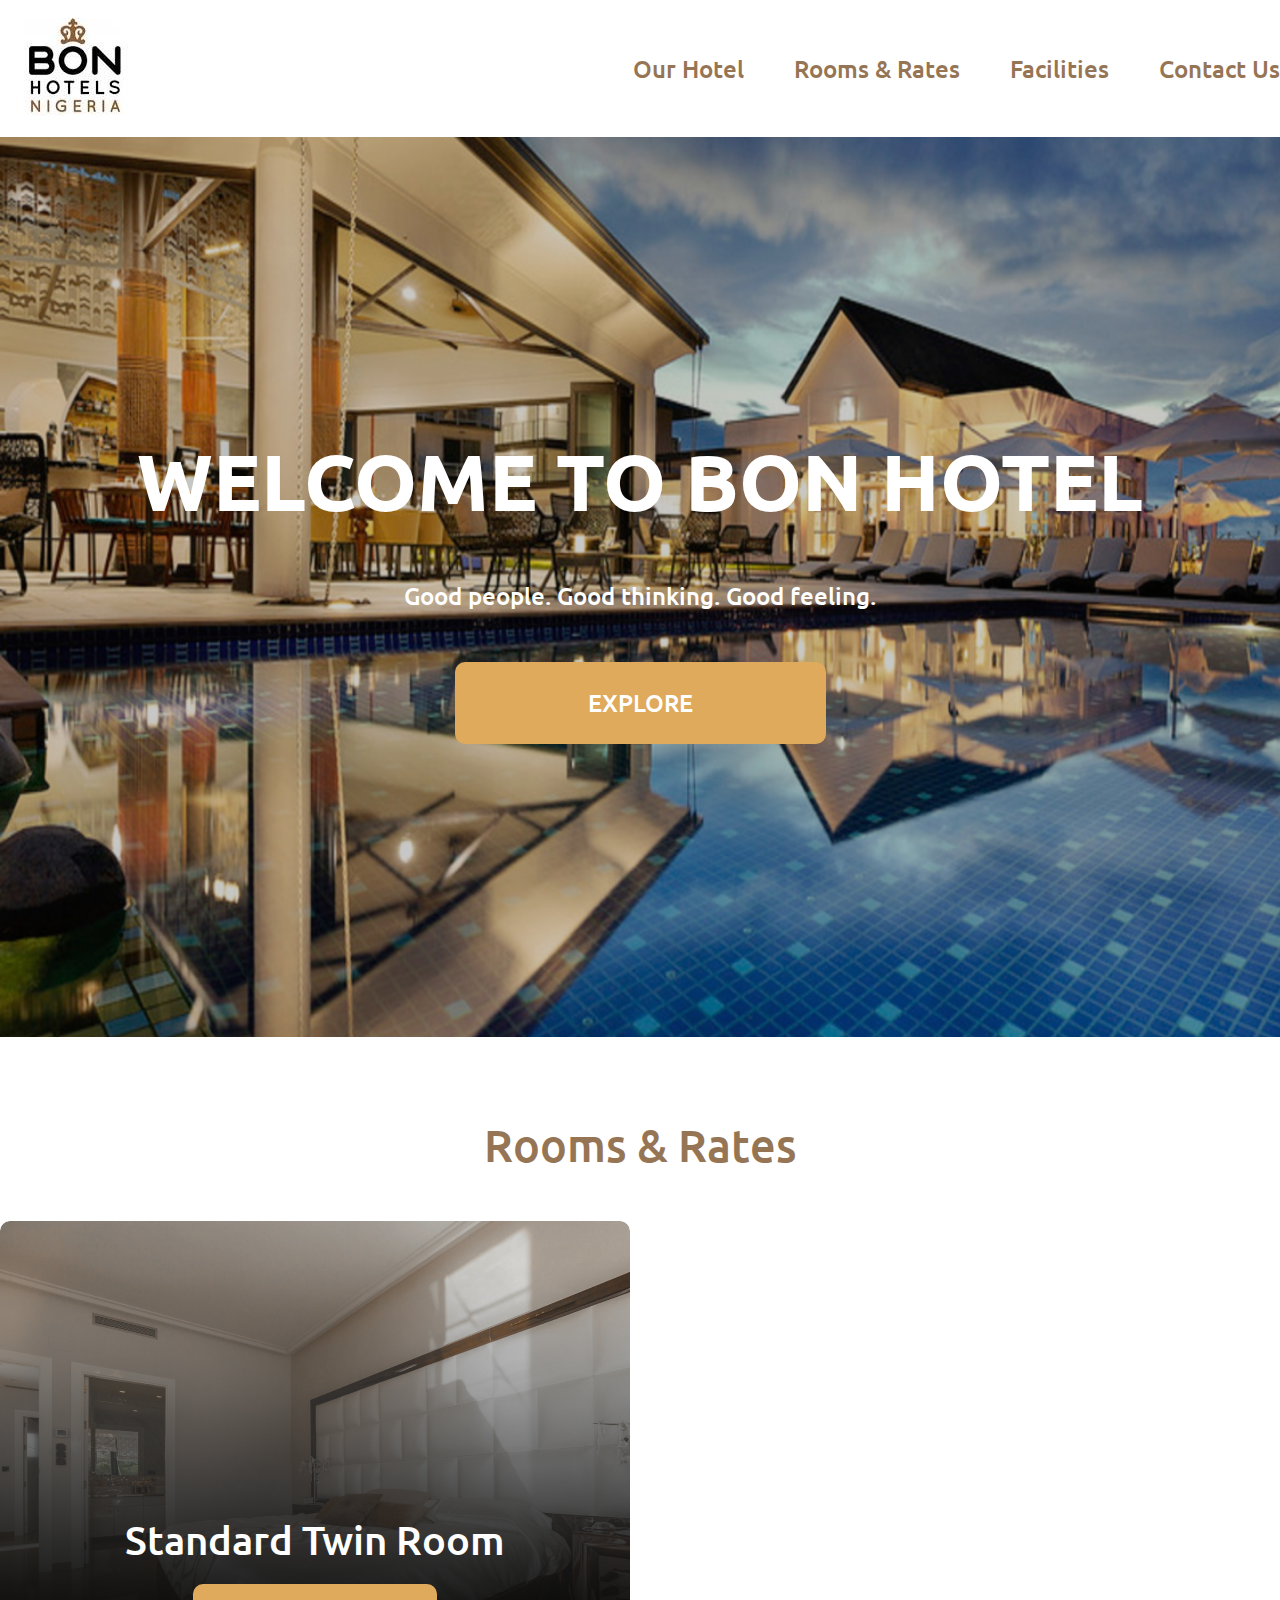
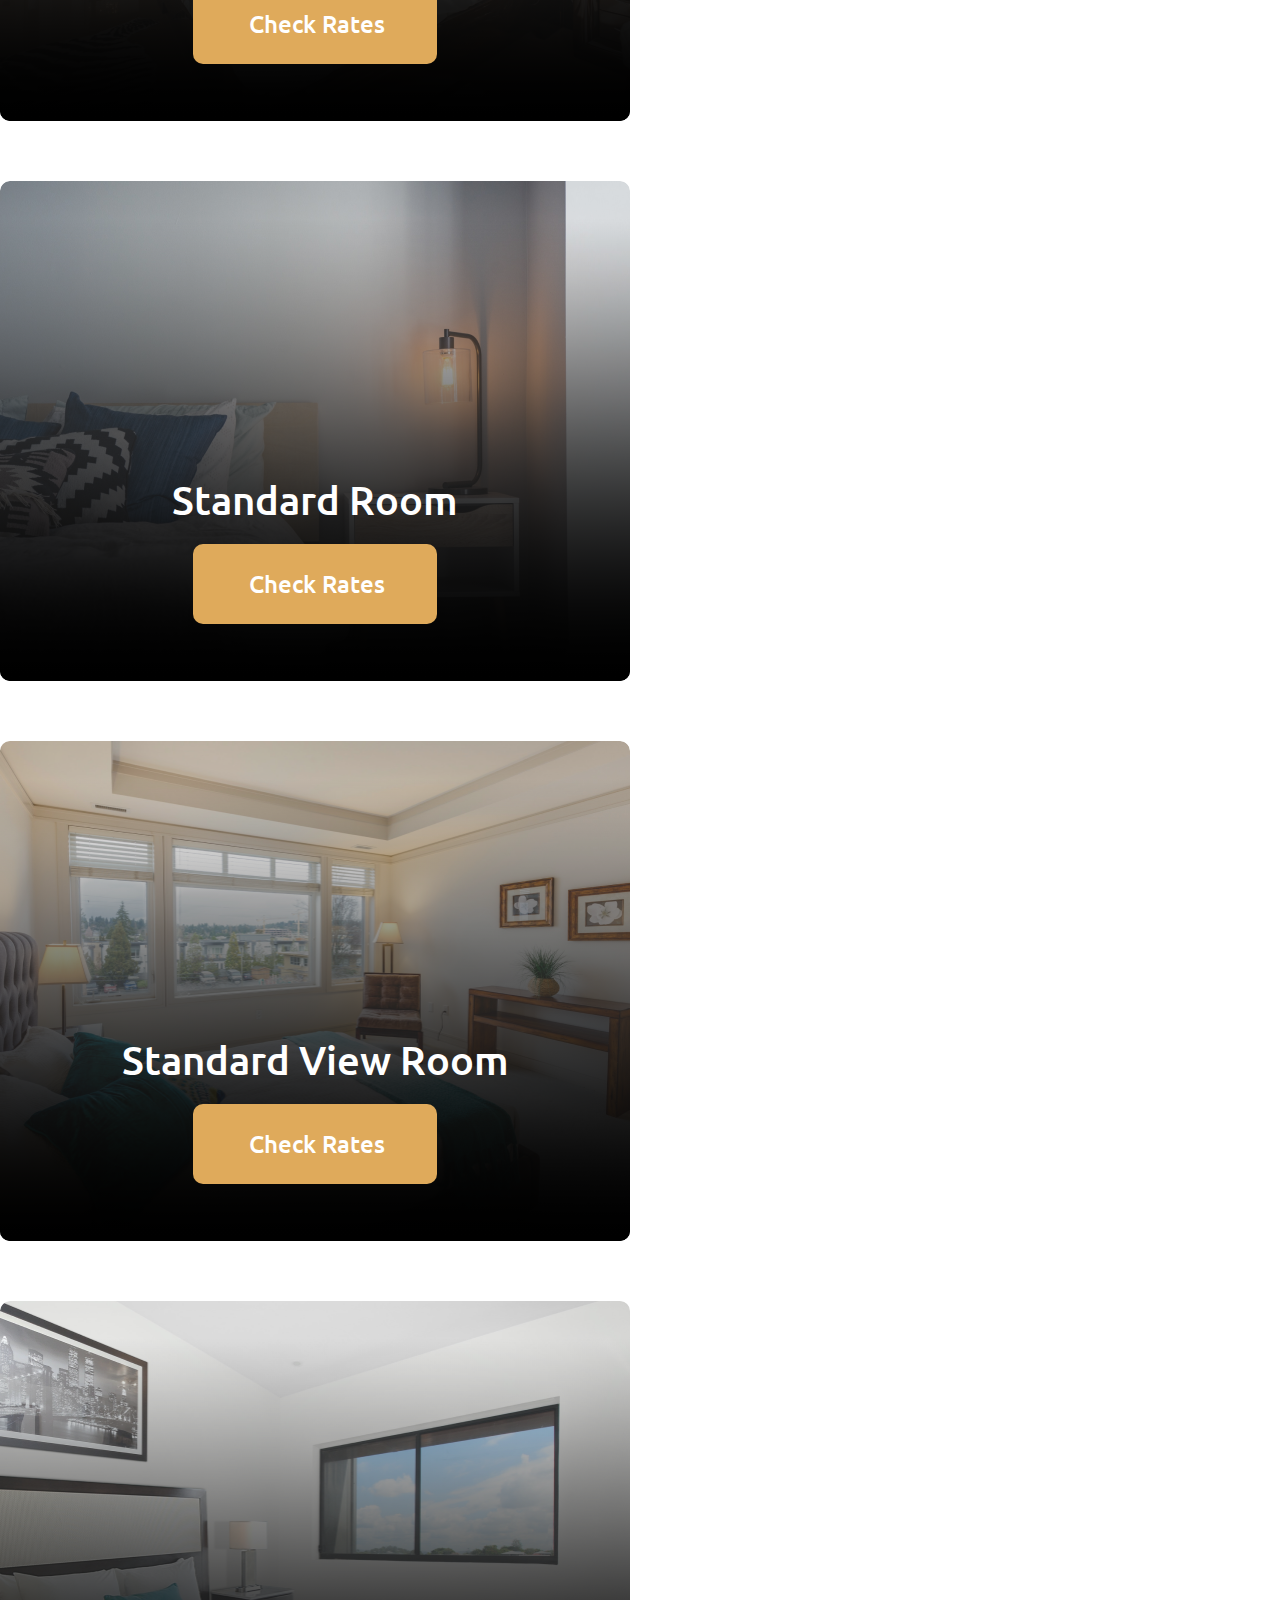
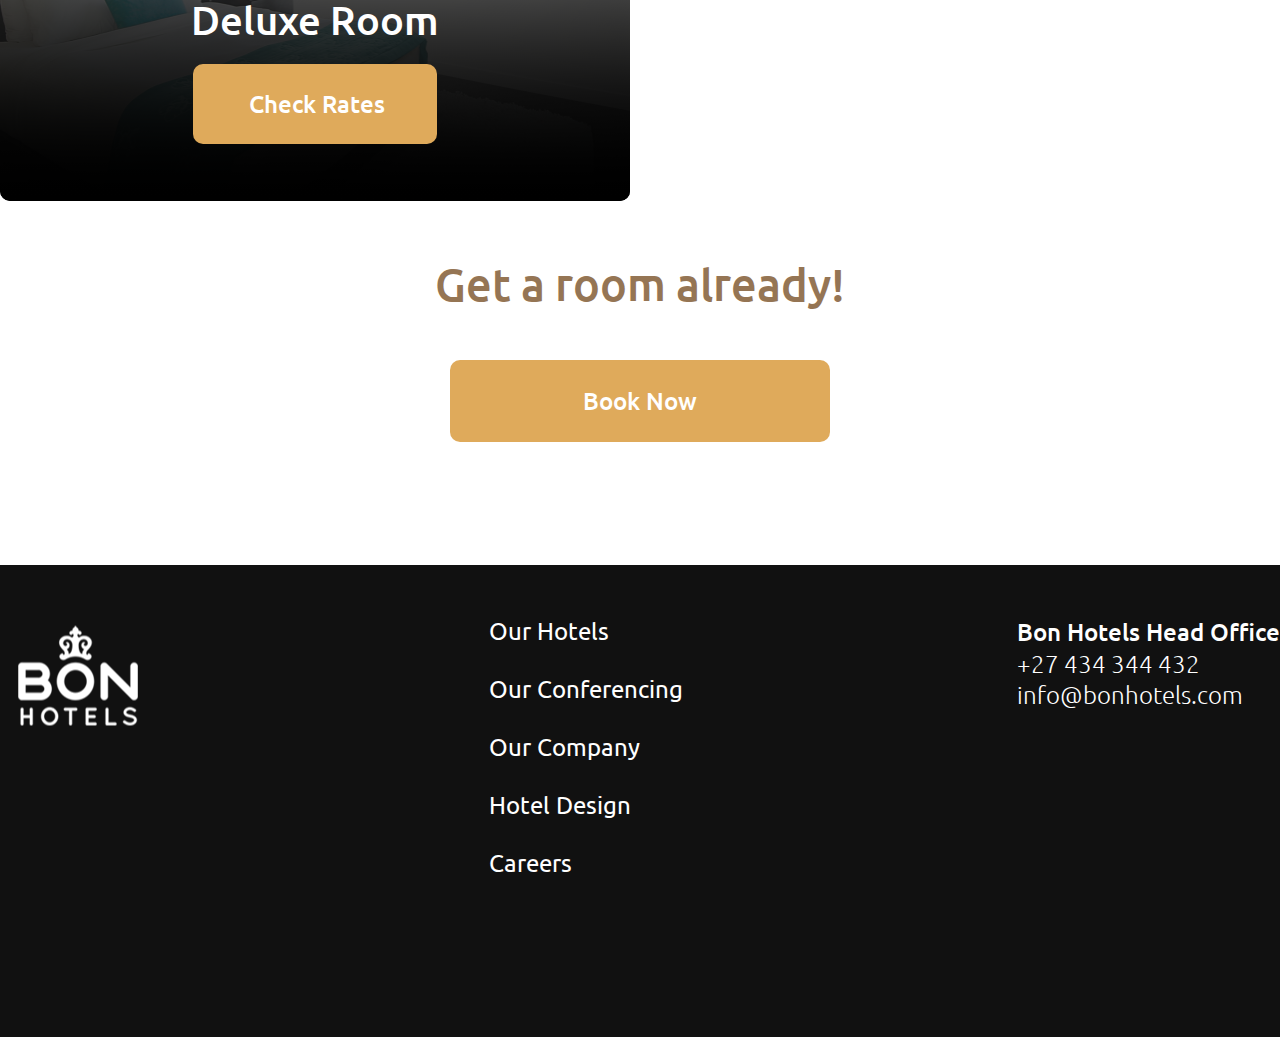
<file: index.html>
<!DOCTYPE html>
<html lang="en">
<head>
    <meta charset="UTF-8">
    <meta name="viewport" content="width=device-width, initial-scale=1.0">
    <title>Bon Hotel</title>
    <link rel="stylesheet" href="style.css">
    <link rel="preconnect" href="https://fonts.googleapis.com">
    <link rel="preconnect" href="https://fonts.gstatic.com" crossorigin>
    <link href="https://fonts.googleapis.com/css2?family=Ubuntu:wght@300;500;700&display=swap" rel="stylesheet">
</head>
<body>
    <head class="header">
        <div class="container">
            <div class="header-flex">
                <img src="images/logo.png" alt="logo">
                    <nav class="navigation">
                        <a href="#first-section" class="nav-link">Our Hotel</a>
                        <a href="#second-section" class="nav-link">Rooms & Rates</a>
                        <a href="#third-section" class="nav-link">Facilities</a>
                        <a href="#newspage.html" class="nav-link">Contact Us</a>
                    </nav>
            </div>
        </div>

    </head>
    <main>
        <section class="first-section" id="first-section">
            <div class="first-section-content">
                <h1 class="main-title">WELCOME TO BON HOTEL</h1>
                <p class="description">Good people. Good thinking. Good feeling.</p>
                <a href="#" class="button">EXPLORE</a>
            </div>    
        </section>
        <section class="second-section" id="second-section">
            <div class="container">
                <h2 class="secondary-title">Rooms & Rates</h2>
                <div class="rooms-gallery">
                    <div class="rooms-card">
                        <img src="images/card1.png" alt="card1">
                        <div class="overlay"></div>
                        <div class="cards-content">
                            <h3 class="card-title">Standard Twin Room</h3>
                            <a href="#" class="button button-small">Check Rates</a>
                        </div>
                    </div>
                    <div class="rooms-card">
                        <img src="images/card2.png" alt="card1">
                        <div class="overlay"></div>
                        <div class="cards-content">
                            <h3 class="card-title">Standard Room</h3>
                            <a href="#" class="button button-small">Check Rates</a>
                        </div>
                    </div>
                    <div class="rooms-card">
                        <img src="images/card3.png" alt="card1">
                        <div class="overlay"></div>
                        <div class="cards-content">
                            <h3 class="card-title">Standard View Room</h3>
                            <a href="#" class="button button-small">Check Rates</a>
                        </div>
                    </div>
                    <div class="rooms-card">
                        <img src="images/card4.png" alt="card1">
                        <div class="overlay"></div>
                        <div class="cards-content">
                            <h3 class="card-title">Deluxe Room</h3>
                            <a href="#" class="button button-small">Check Rates</a>
                        </div>
                    </div>
                </div>
            </div>

        </section>
        <section class="third-section" id="third-section">
            <div class="container">
                <div class="contact-us">
                    <h2 class="secondary-title">Get a room already!</h2>
                    <a href="#" class="button">Book Now</a>
                </div>
            </div>
        </section>

    </main>
    <footer>
        <div class="container">
            <div class="footer-content">
                <img src="images/logoblack.png" alt="logo black">
                <nav class="footer-navigation">
                    <a href="#" class="footer-nav-links">Our Hotels</a>
                    <a href="#" class="footer-nav-links">Our Conferencing</a>
                    <a href="#" class="footer-nav-links">Our Company</a>
                    <a href="#" class="footer-nav-links">Hotel Design</a>
                    <a href="#" class="footer-nav-links">Careers</a>
                </nav>
                <div class="footer-text">
                    <p>Bon Hotels Head Office</p>
                    <a href="tel:+27 434 344 432">+27 434 344 432</a>
                    <a href="mailto:info@bonhotels.com">info@bonhotels.com</a>                        
                </div>
            </div>
        </div>

    </footer>
    
</body>
</html>
</file>
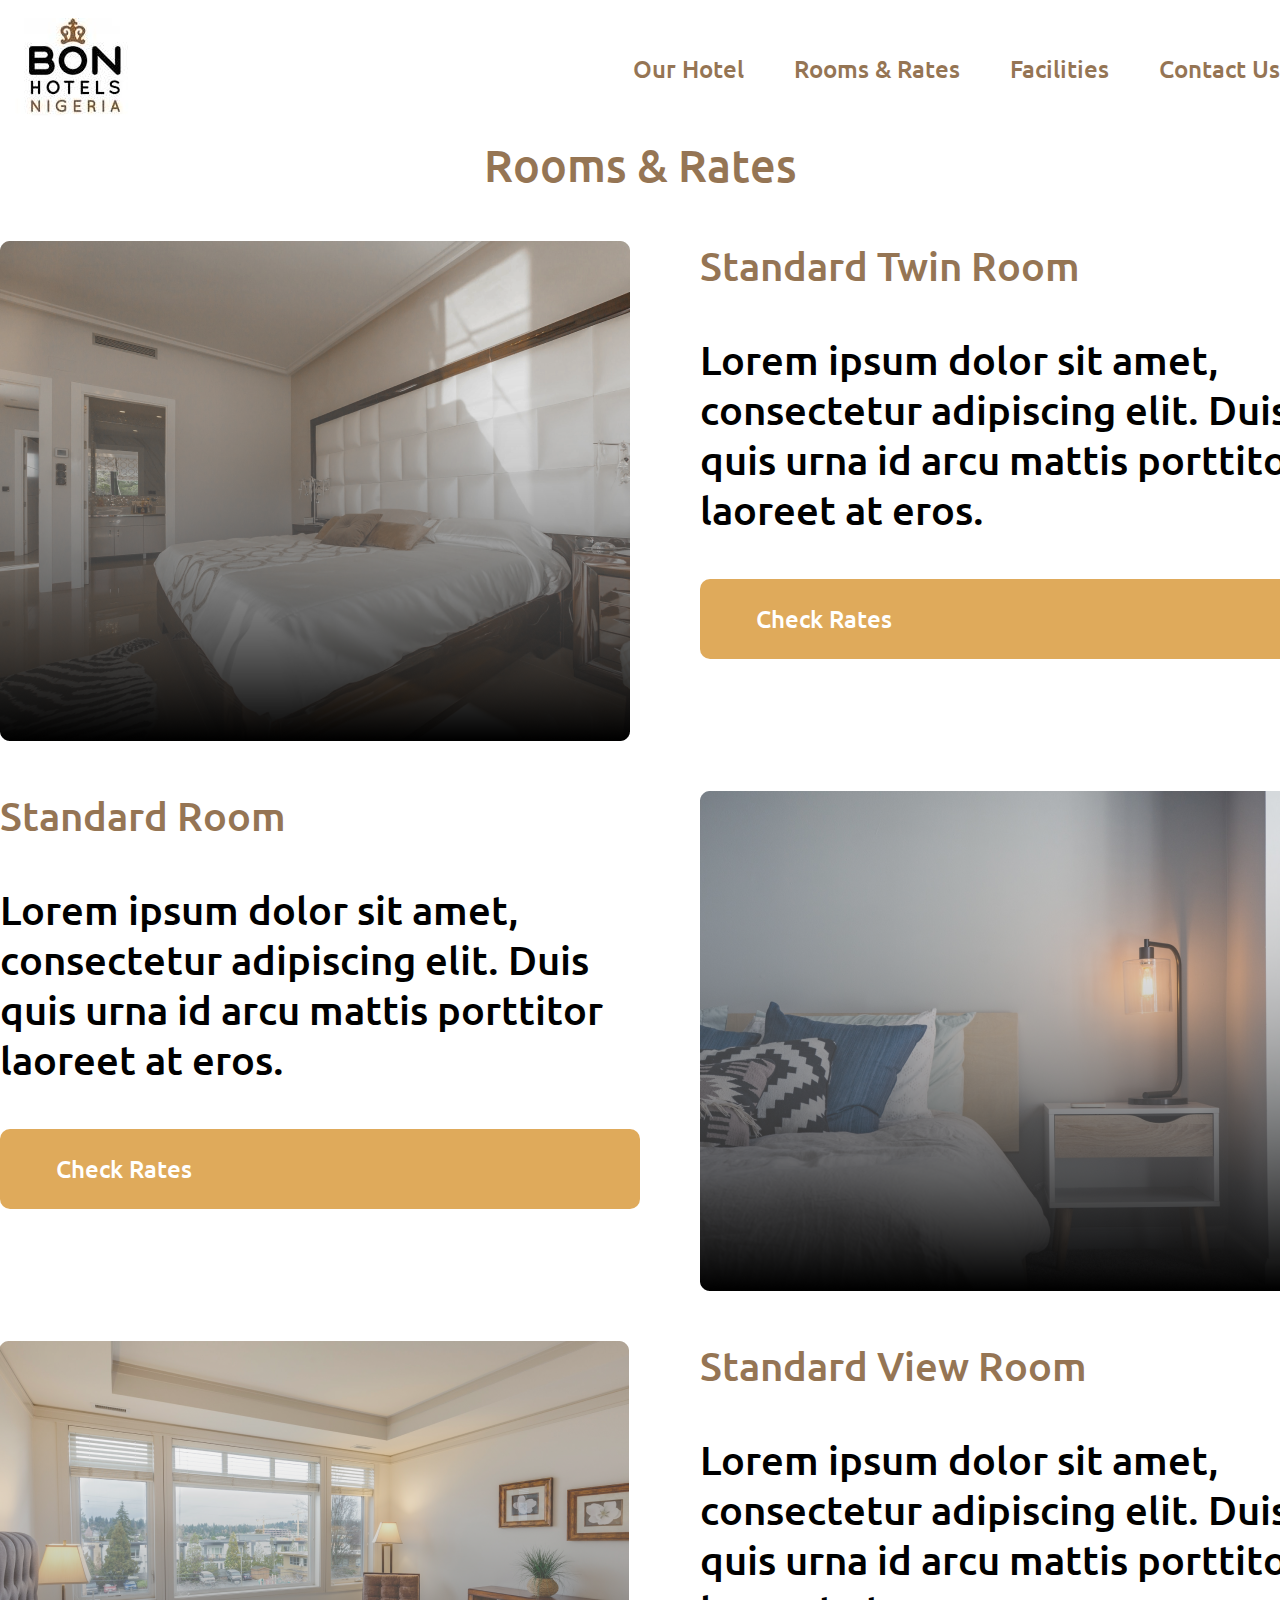
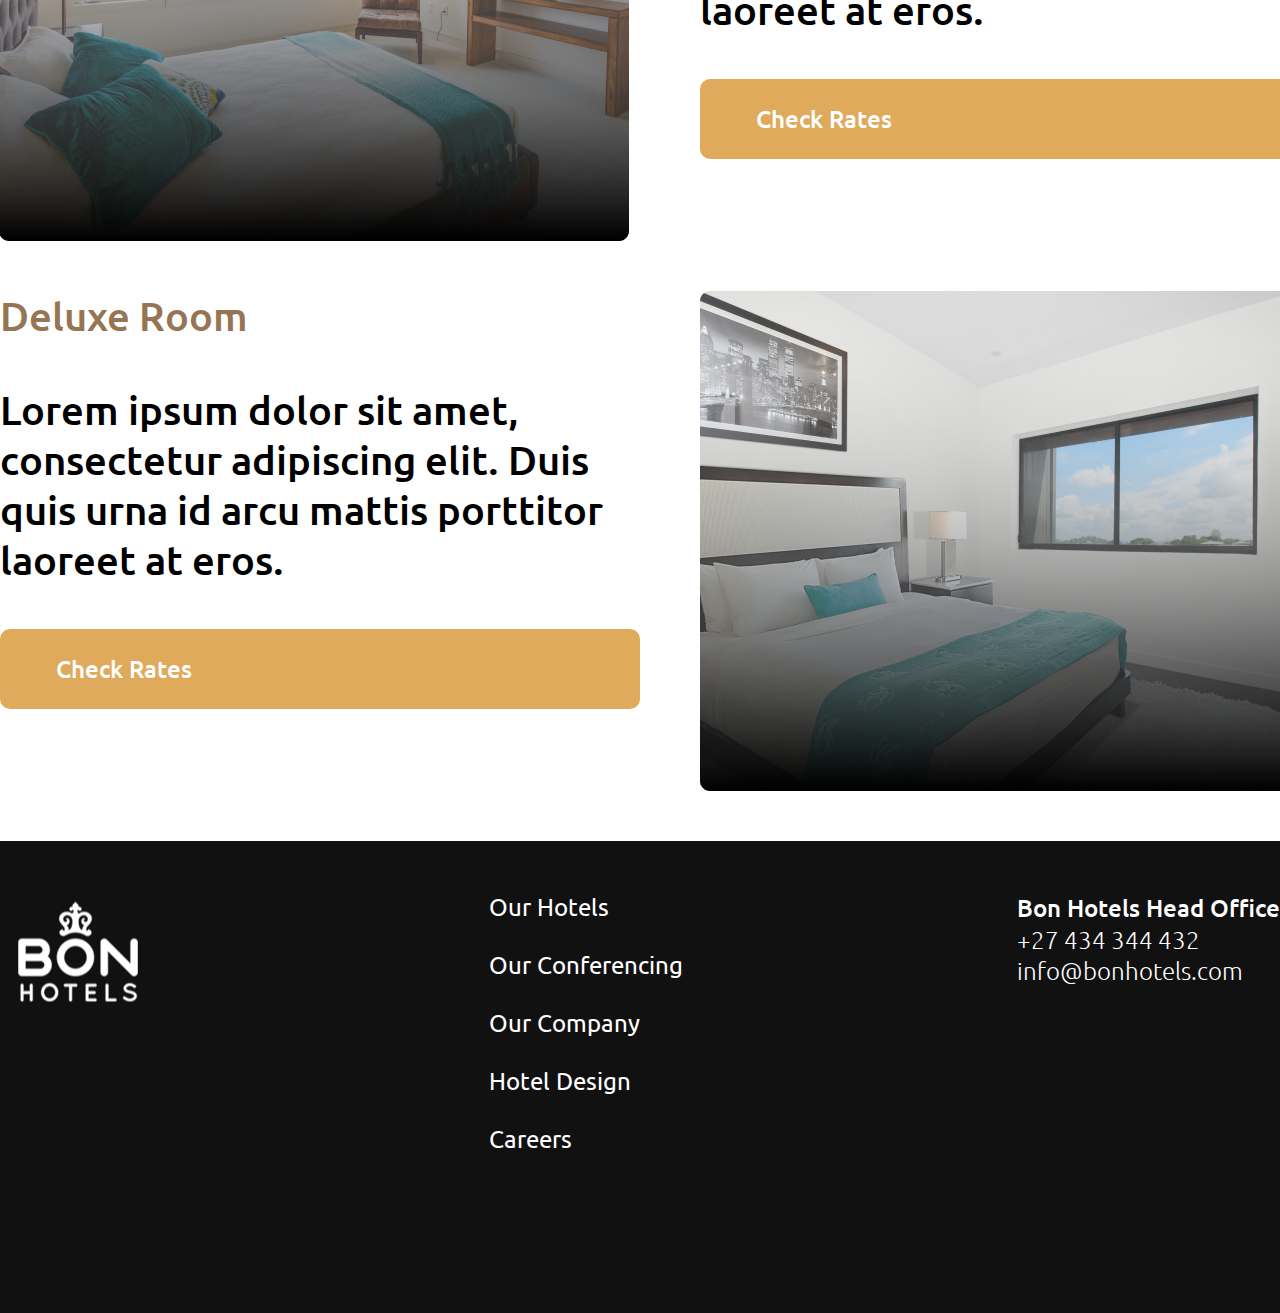
<file: newspage.html>
<!DOCTYPE html>
<html lang="en">
<head>
    <meta charset="UTF-8">
    <meta name="viewport" content="width=device-width, initial-scale=1.0">
    <title>archive</title>
    <link rel="stylesheet" href="style.css">
    <link rel="preconnect" href="https://fonts.googleapis.com">
    <link rel="preconnect" href="https://fonts.gstatic.com" crossorigin>
    <link href="https://fonts.googleapis.com/css2?family=Ubuntu:wght@300;500;700&display=swap" rel="stylesheet">
</head>
<body>
    <header class="header">
        <div class="container">
            <div class="header-flex">
                <img src="images/logo.png" alt="logo">
                    <nav class="navigation">
                        <a href="#first-section" class="nav-link">Our Hotel</a>
                        <a href="#second-section" class="nav-link">Rooms & Rates</a>
                        <a href="#third-section" class="nav-link">Facilities</a>
                        <a href="#" class="nav-link">Contact Us</a>
                    </nav>
            </div>
        </div>
    </header>
    <main>
        <section class="news-first-section">
            <div class="container">
                <h2 class="secondary-title">Rooms & Rates</h2>
                <div class="news-list">
                    <div class="news-card">
                        <img src="images/card1.png" alt="card1">
                        <div class="news-card-content">
                            <h3 class="card-title">Standard Twin Room </h3>
                            <p class="card-title">Lorem ipsum dolor sit amet, consectetur adipiscing elit. Duis quis urna id arcu mattis porttitor laoreet at eros.</p>
                            <a href="#" class="button button-small">Check Rates</a>
                        </div>
                    </div>
                    <div class="news-card">
                        <img src="images/card2.png" alt="card2">
                        <div class="news-card-content">
                            <h3 class="card-title">Standard Room </h3>
                            <p class="card-title">Lorem ipsum dolor sit amet, consectetur adipiscing elit. Duis quis urna id arcu mattis porttitor laoreet at eros.</p>
                            <a href="#" class="button button-small">Check Rates</a>
                        </div>
                    </div>
                    <div class="news-card">
                        <img src="images/card3.png" alt="card3">
                        <div class="news-card-content">
                            <h3 class="card-title">Standard View Room </h3>
                            <p class="card-title">Lorem ipsum dolor sit amet, consectetur adipiscing elit. Duis quis urna id arcu mattis porttitor laoreet at eros.</p>
                            <a href="#" class="button button-small">Check Rates</a>
                        </div>
                    </div>
                    <div class="news-card">
                        <img src="images/card4.png" alt="card4">
                        <div class="news-card-content">
                            <h3 class="card-title">Deluxe Room </h3>
                            <p class="card-title">Lorem ipsum dolor sit amet, consectetur adipiscing elit. Duis quis urna id arcu mattis porttitor laoreet at eros.</p>
                            <a href="#" class="button button-small">Check Rates</a>
                        </div>
                    </div>
                    
                </div>
               
            </div>

        </section>

        <section>

        </section>
    </main>


<footer>
    <div class="container">
        <div class="footer-content">
            <img src="images/logoblack.png" alt="logo black">
            <nav class="footer-navigation">
                <a href="#" class="footer-nav-links">Our Hotels</a>
                <a href="#" class="footer-nav-links">Our Conferencing</a>
                <a href="#" class="footer-nav-links">Our Company</a>
                <a href="#" class="footer-nav-links">Hotel Design</a>
                <a href="#" class="footer-nav-links">Careers</a>
            </nav>
            <div class="footer-text">
                <p>Bon Hotels Head Office</p>
                <a href="tel:+27 434 344 432">+27 434 344 432</a>
                <a href="mailto:info@bonhotels.com">info@bonhotels.com</a>                        
            </div>
        </div>
    </div>

</footer>

</body>
</html>
</file>
<file: style.css>
*{
    margin: 0;
    padding: 0;
    box-sizing: border-box;
    text-decoration: none;
}
html{
    scroll-behavior: smooth;
}
h1{
    font-family: 'Ubuntu', sans-serif;
}
.container{
    max-width: 1340px;
    margin: 0 auto;
    pad: 0 10px;
}
.header-flex{
    display: flex;
    justify-content: space-between;
    align-items: center;
    padding-top: 18px;
    padding-bottom: 18px;
}
.nav-link{
    color: #957554;
    font-family: 'Ubuntu', sans-serif;
    font-size: 24px;
    font-style: normal;
    font-weight: 500;
    line-height: normal;
}
.nav-link:hover {
    color: rgb(0, 0, 0);
}
.navigation{
    display: flex;
    gap: 50px;
}
.first-section{
    background-image: url(images/full-image.png);
    height: 100vh;
    background-repeat: no-repeat;
    background-size: cover;
    margin-bottom: 80px;
}
.first-section-content{
    display: flex;
    flex-direction: column;
    justify-content: center;
    align-items: center;
    height: 100%;
    gap: 50px;
}
.main-title{
    font-family: 'Ubuntu', sans-serif ;
    color: #FFF;
    font-size: 80px;
    font-style: normal;
    font-weight: 700;
    line-height: normal;
}
.description,
.button,
.footer-nav-links,
.footer-text a,
.footer-text p {
    font-family: 'Ubuntu', sans-serif ;
    color: #FFF;
    font-size: 24px;
    font-style: normal;
    font-weight: 500;
    line-height: normal;
}
.button{
    text-decoration: none;
    background-color: #DFAA5B;
    padding: 25px 133px ;
    border-radius: 10px;
}
.secondary-title{

    color: #957554;
    font-family: 'Ubuntu', sans-serif ;
    font-size: 45px;
    font-weight: 500;
    line-height: normal;
    text-align: center;
    margin-bottom: 47px;
}
.rooms-card {
    width: 630px;
    height: 500px;
    border-radius: 10px;
    overflow: hidden;
    position: relative;
}
.rooms-card > img {
    width: 100%;
    height: 100%;
    object-fit: cover;

}
.cards-content{
    position: absolute;
    left: 0;
    bottom: 57px;
    display: flex;
    flex-direction: column;
    gap: 19px;
    align-items: center;
    width: 100%;
}
.card-title{
    font-family: 'Ubuntu', sans-serif ;
    color: #FFF;
    font-size: 40px;
    font-style: normal;
    font-weight: 500;
    line-height: normal;
}
.button.button-small{
    padding: 24px 52px 24px 56px;
}
.overlay{
    background: linear-gradient(180deg, rgba(255, 255, 255, 0) 7.48%, #000000 100%);
    position: absolute;
    top: 0;
    bottom: 0;
    left: 0;
    right: 0;
}
.rooms-gallery {
    display: flex;
    flex-wrap: wrap;
    gap: 60px;
}
.second-section{
    margin-bottom: 55px;
}
.contact-us{
    display: flex;
    flex-direction: column;
    justify-content: center;
    align-items: center;
}
.third-section{
    margin-bottom: 123px;
}

footer{
 background: #111111;
 padding: 51px 0 159px;  
}
.footer-content{
    display: flex;
    justify-content: space-between;
}
.footer-navigation{
    display: flex;
    flex-direction: column;
    gap: 28px;
}
.footer-nav-links{
    font-weight: 400;
    text-decoration: none;
}
.footer-nav-links:hover,
.footer-text a:hover{
    color: #957554;
}
.footer-text a {
    display: block;
    font-weight: 300;
    text-decoration: none;
}
.footer-content img {
    width: 154px;
    height: 126px;
    object-fit: cover;
}
.news-card{
    display: grid;
    grid-template-columns: 50% 50%;
    gap: 60px;
    grid-template-rows: 500px;
    margin-bottom: 50px;
}
.news-card-content{
    display: flex;
    flex-direction: column;
    justify-content: flex-start;
    gap: 44px;
}
.news-card-content h3{
    color:#957554 ;
}
.news-card-content p {
    color: black;
}
.news-card:nth-child(2n) img {
    order: 1;

}
</file>
